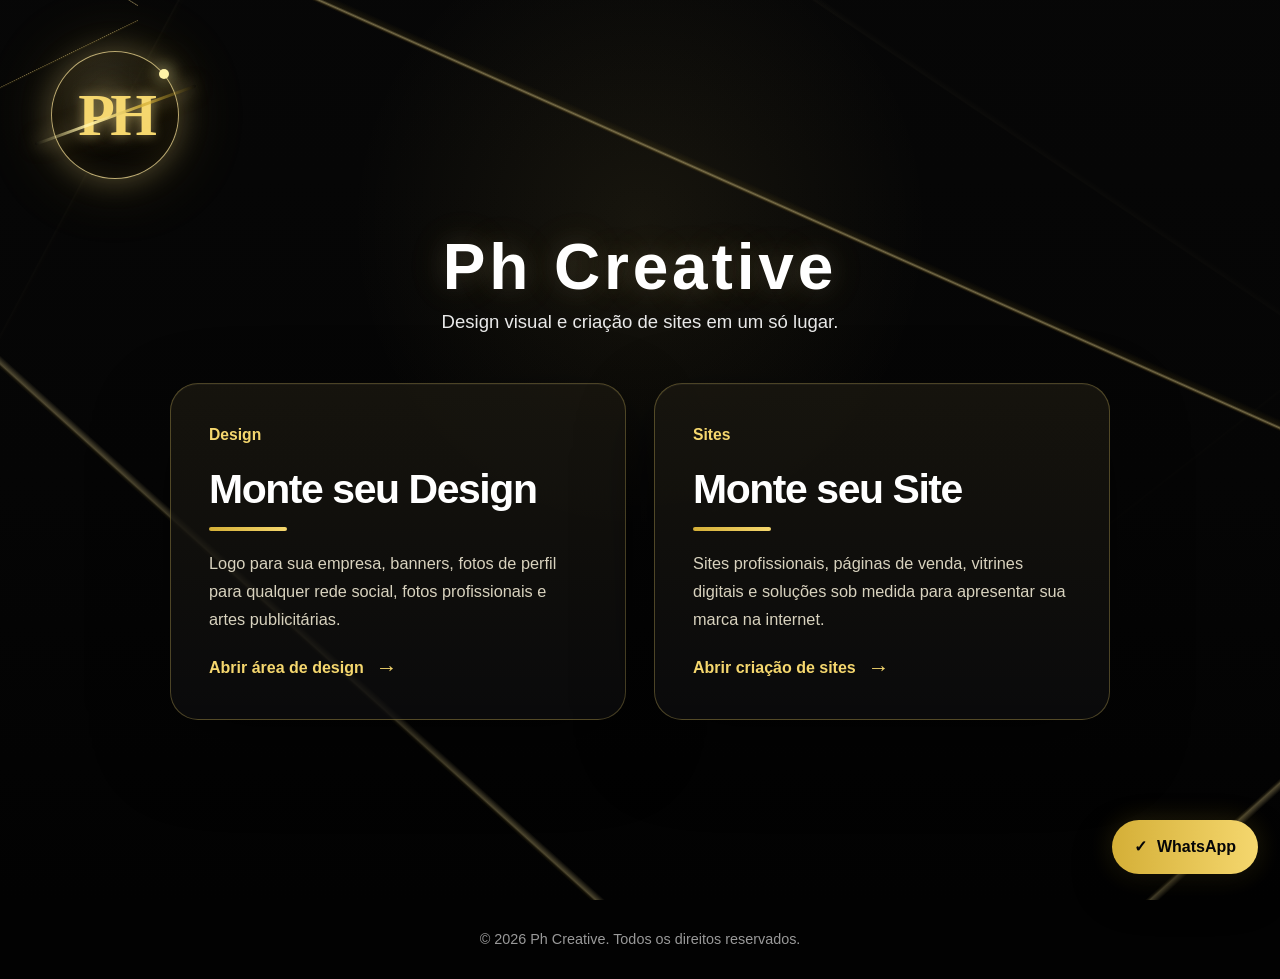
<file: index.html>
<!DOCTYPE html>
<html lang="pt-BR">
<head>
  <meta charset="UTF-8" />
  <meta name="viewport" content="width=device-width, initial-scale=1.0" />
  <title>Ph Creative | Design e Criação de Sites</title>
  <meta name="description" content="Ph Creative - loja de design visual e criação de sites profissionais." />
  <meta name="theme-color" content="#050507" />
  <link rel="stylesheet" href="./style.css" />
  <link rel="stylesheet" href="./capa-ph.css" />
</head>
<body>
  <section class="entrada-site" aria-labelledby="tituloEntrada">
    <div class="animacao-fundo" aria-hidden="true"></div>

    <div class="conteudo-entrada">
      <div class="logo-central">
        <div class="logo-ph" aria-hidden="true">PH</div>
        <h1 id="tituloEntrada">Ph Creative</h1>
        <p class="subtitulo">Design visual e criação de sites em um só lugar.</p>
      </div>

      <div class="opcoes-site" aria-label="Áreas principais da Ph Creative">
        <a class="opcao-card" href="./loja.html">
          <span>Design</span>
          <div>
            <h2>Monte seu Design</h2>
            <p>Logo para sua empresa, banners, fotos de perfil para qualquer rede social, fotos profissionais e artes publicitárias.</p>
          </div>
          <strong>Abrir área de design</strong>
        </a>

        <a class="opcao-card" href="./orcamento.html#servicosSites">
          <span>Sites</span>
          <div>
            <h2>Monte seu Site</h2>
            <p>Sites profissionais, páginas de venda, vitrines digitais e soluções sob medida para apresentar sua marca na internet.</p>
          </div>
          <strong>Abrir criação de sites</strong>
        </a>
      </div>
    </div>
  </section>

  <footer>
    <p>&copy; 2026 Ph Creative. Todos os direitos reservados.</p>
  </footer>

  <script src="./script.js"></script>
</body>
</html>
</file>
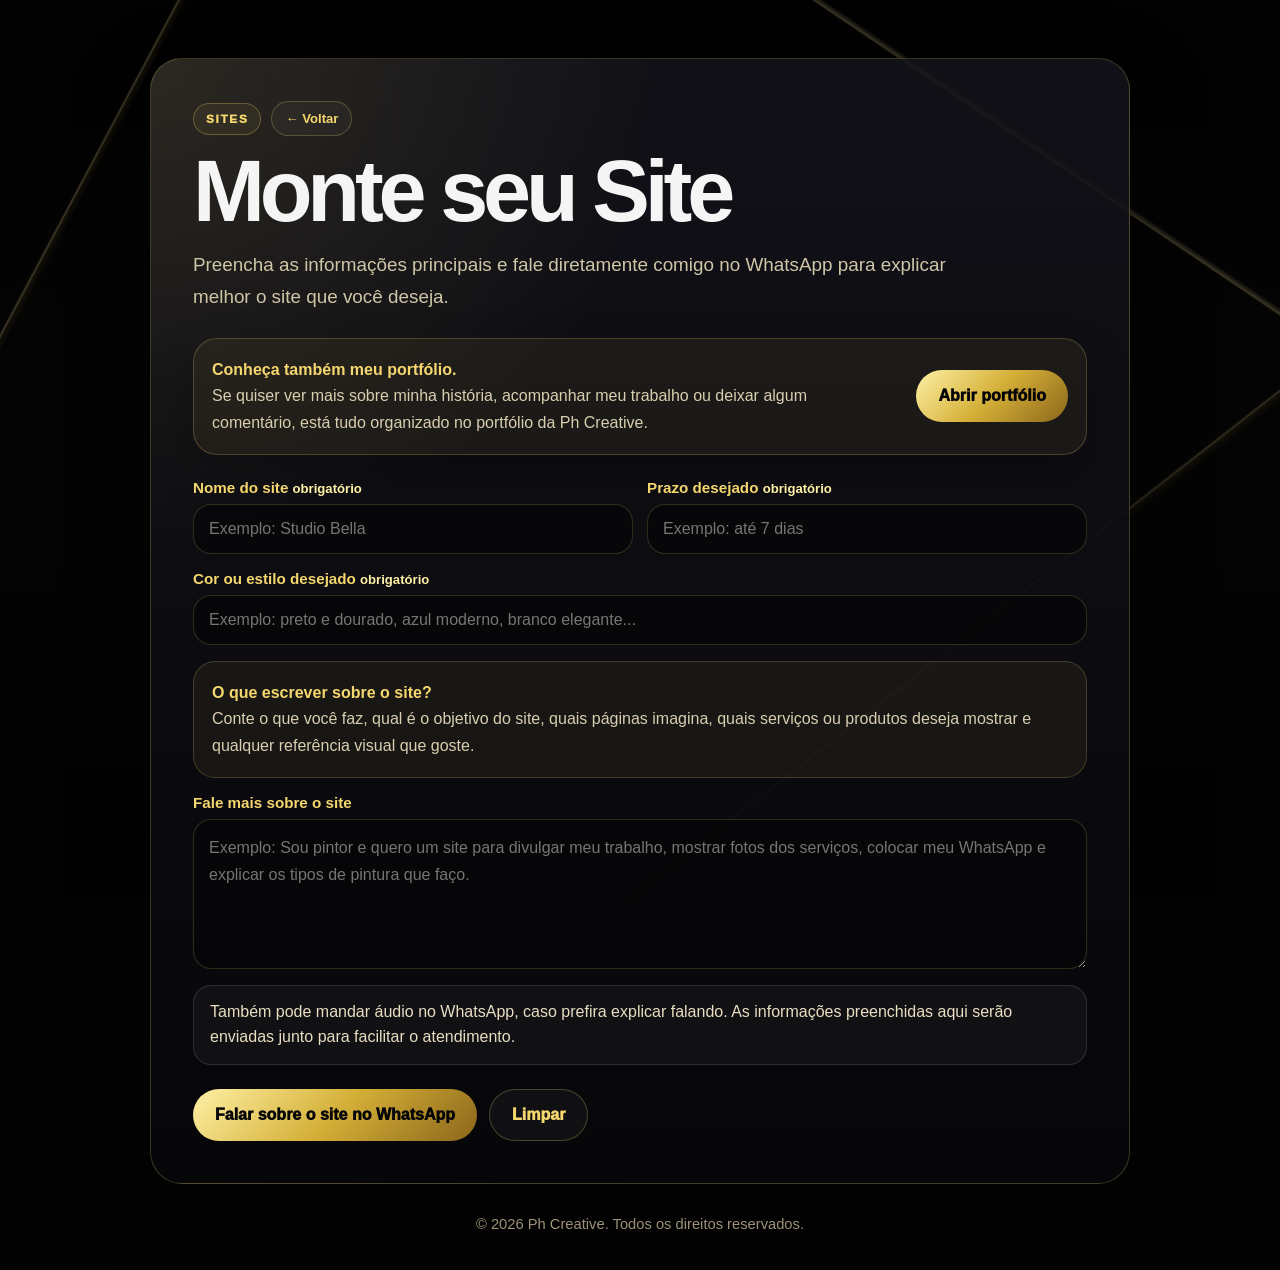
<file: orcamento.html>
<!DOCTYPE html>
<html lang="pt-BR">
<head>
  <meta charset="UTF-8" />
  <meta name="viewport" content="width=device-width, initial-scale=1.0" />
  <title>Monte seu Site | Ph Creative</title>
  <meta name="description" content="Fale diretamente com a Ph Creative para montar seu site." />
  <meta name="theme-color" content="#050507" />
  <link rel="stylesheet" href="./capa-ph.css" />
  <style>
    *{box-sizing:border-box;margin:0;padding:0}
    body{min-height:100vh;color:#f7f7f7;font-family:Arial,Helvetica,sans-serif;background:radial-gradient(circle at 10% 0%,rgba(245,215,110,.16),transparent 34%),radial-gradient(circle at 90% 8%,rgba(212,175,55,.10),transparent 32%),linear-gradient(180deg,#050507 0%,#0b0b0f 48%,#050507 100%)}
    body:before{content:"";position:fixed;inset:0;pointer-events:none;background:linear-gradient(rgba(255,255,255,.025) 1px,transparent 1px),linear-gradient(90deg,rgba(255,255,255,.02) 1px,transparent 1px);background-size:72px 72px;opacity:.55}
    .page{position:relative;z-index:1;width:min(980px,calc(100% - 32px));margin:0 auto;padding:clamp(28px,5vw,58px) 0 38px}
    .painel{border:1px solid rgba(245,215,110,.22);border-radius:32px;padding:clamp(24px,4vw,42px);background:radial-gradient(circle at top left,rgba(245,215,110,.12),transparent 34%),linear-gradient(180deg,rgba(20,20,28,.84),rgba(7,7,10,.94));box-shadow:0 28px 80px rgba(0,0,0,.46);margin-bottom:24px}
    .topo-site{display:flex;align-items:center;gap:10px;flex-wrap:wrap;margin-bottom:14px}
    .tag{display:inline-flex;width:max-content;padding:8px 12px;border-radius:999px;border:1px solid rgba(245,215,110,.28);color:#f5d76e;font-size:.74rem;font-weight:950;letter-spacing:.14em;text-transform:uppercase;background:rgba(245,215,110,.06)}
    .botao-voltar-simples{display:inline-flex;align-items:center;justify-content:center;min-height:35px;padding:8px 13px;border-radius:999px;border:1px solid rgba(245,215,110,.24);background:rgba(255,255,255,.035);color:#f5d76e;font-size:.82rem;font-weight:900;text-decoration:none;transition:.22s ease}
    .botao-voltar-simples:hover{background:rgba(245,215,110,.12);border-color:rgba(245,215,110,.46);transform:translateY(-1px)}
    h1{max-width:820px;font-size:clamp(2.5rem,7vw,5.4rem);line-height:.96;letter-spacing:-.06em;margin-bottom:16px}
    .intro{max-width:760px;color:#cfc6a8;font-size:clamp(1rem,2vw,1.18rem);line-height:1.72;margin-bottom:24px}
    .portfolio-chamada{display:flex;align-items:center;justify-content:space-between;gap:18px;flex-wrap:wrap;margin:0 0 24px;padding:18px;border:1px solid rgba(245,215,110,.22);border-radius:24px;background:rgba(245,215,110,.06);box-shadow:0 18px 45px rgba(0,0,0,.25)}
    .portfolio-chamada p{max-width:660px;color:#d8ceb0;line-height:1.65}
    .portfolio-chamada strong{color:#f5d76e}
    .formulario-site{display:grid;gap:16px;margin-top:20px}
    .linha-campos{display:grid;grid-template-columns:1fr 1fr;gap:14px}
    .campo{display:grid;gap:8px}
    label{color:#f5d76e;font-weight:900;font-size:.95rem}
    .obrigatorio{color:#fff1a6;font-size:.82rem;font-weight:900}
    input,textarea{width:100%;border:1px solid rgba(245,215,110,.18);border-radius:18px;padding:15px;background:rgba(5,5,7,.66);color:#fff;outline:none;font-family:inherit;font-size:1rem}
    textarea{min-height:150px;resize:vertical;line-height:1.65}
    input:focus,textarea:focus{border-color:rgba(245,215,110,.55);box-shadow:0 0 0 3px rgba(245,215,110,.08)}
    .caixa-ajuda{border:1px solid rgba(245,215,110,.2);border-radius:22px;padding:18px;background:rgba(245,215,110,.06);color:#d8ceb0;line-height:1.65}
    .caixa-ajuda strong{color:#f5d76e}
    .audio-aviso{border:1px solid rgba(255,255,255,.12);border-radius:18px;padding:14px 16px;background:rgba(255,255,255,.04);color:#e9dec2;line-height:1.55}
    .erro{display:none;color:#ffcf70;font-weight:800;font-size:.92rem;line-height:1.5}
    .erro.mostrar{display:block}
    .acoes{display:flex;flex-wrap:wrap;gap:12px;margin-top:8px}
    .btn{display:inline-flex;align-items:center;justify-content:center;min-height:52px;padding:14px 22px;border:0;border-radius:999px;background:linear-gradient(135deg,#fff1a6,#d4af37,#8c661b);color:#050507;font-weight:950;text-decoration:none;cursor:pointer;font-size:1rem}
    .btn-secundario{border:1px solid rgba(245,215,110,.25);background:rgba(255,255,255,.04);color:#f5d76e}
    footer{text-align:center;color:#9c9278;padding:8px 0 0;font-size:.92rem}
    @media(max-width:760px){.linha-campos{grid-template-columns:1fr}.portfolio-chamada .btn,.acoes .btn{width:100%}}
  </style>
</head>
<body>
  <main class="page">
    <section class="painel">
      <div class="topo-site"><span class="tag">Sites</span><a href="./index.html" class="botao-voltar-simples">← Voltar</a></div>
      <h1>Monte seu Site</h1>
      <p class="intro">Preencha as informações principais e fale diretamente comigo no WhatsApp para explicar melhor o site que você deseja.</p>

      <div class="portfolio-chamada">
        <p><strong>Conheça também meu portfólio.</strong><br>Se quiser ver mais sobre minha história, acompanhar meu trabalho ou deixar algum comentário, está tudo organizado no portfólio da Ph Creative.</p>
        <a class="btn" href="https://phcreative-net.github.io/portfolio-ph/" target="_blank" rel="noopener noreferrer">Abrir portfólio</a>
      </div>

      <form class="formulario-site" id="formSite">
        <div class="linha-campos">
          <div class="campo">
            <label for="nomeSite">Nome do site <span class="obrigatorio">obrigatório</span></label>
            <input id="nomeSite" type="text" placeholder="Exemplo: Studio Bella" required>
          </div>
          <div class="campo">
            <label for="prazoSite">Prazo desejado <span class="obrigatorio">obrigatório</span></label>
            <input id="prazoSite" type="text" placeholder="Exemplo: até 7 dias" required>
          </div>
        </div>

        <div class="campo">
          <label for="corSite">Cor ou estilo desejado <span class="obrigatorio">obrigatório</span></label>
          <input id="corSite" type="text" placeholder="Exemplo: preto e dourado, azul moderno, branco elegante..." required>
        </div>

        <div class="caixa-ajuda">
          <strong>O que escrever sobre o site?</strong><br>
          Conte o que você faz, qual é o objetivo do site, quais páginas imagina, quais serviços ou produtos deseja mostrar e qualquer referência visual que goste.
        </div>

        <div class="campo">
          <label for="detalhesSite">Fale mais sobre o site</label>
          <textarea id="detalhesSite" placeholder="Exemplo: Sou pintor e quero um site para divulgar meu trabalho, mostrar fotos dos serviços, colocar meu WhatsApp e explicar os tipos de pintura que faço."></textarea>
        </div>

        <div class="audio-aviso">
          Também pode mandar áudio no WhatsApp, caso prefira explicar falando. As informações preenchidas aqui serão enviadas junto para facilitar o atendimento.
        </div>

        <p class="erro" id="mensagemErro">Preencha nome do site, prazo desejado e cor/estilo antes de falar no WhatsApp.</p>

        <div class="acoes">
          <button class="btn" type="submit">Falar sobre o site no WhatsApp</button>
          <button class="btn btn-secundario" type="button" id="btnLimpar">Limpar</button>
        </div>
      </form>
    </section>
    <footer><p>&copy; 2026 Ph Creative. Todos os direitos reservados.</p></footer>
  </main>

  <script>
    const numeroWhatsApp="5521984150295";
    const form=document.getElementById("formSite");
    const nomeSite=document.getElementById("nomeSite");
    const prazoSite=document.getElementById("prazoSite");
    const corSite=document.getElementById("corSite");
    const detalhesSite=document.getElementById("detalhesSite");
    const mensagemErro=document.getElementById("mensagemErro");

    form.addEventListener("submit",(evento)=>{
      evento.preventDefault();
      const nome=nomeSite.value.trim();
      const prazo=prazoSite.value.trim();
      const cor=corSite.value.trim();
      const detalhes=detalhesSite.value.trim()||"Vou explicar melhor pelo WhatsApp ou por áudio.";

      if(!nome||!prazo||!cor){
        mensagemErro.classList.add("mostrar");
        if(!nome) nomeSite.focus(); else if(!prazo) prazoSite.focus(); else corSite.focus();
        return;
      }

      mensagemErro.classList.remove("mostrar");
      const mensagem=encodeURIComponent(`Olá, quero falar sobre um site com a Ph Creative.\n\nNome do site: ${nome}\nPrazo desejado: ${prazo}\nCor/estilo desejado: ${cor}\n\nSobre o site:\n${detalhes}\n\nObs: se precisar, posso explicar melhor por áudio.`);
      window.open(`https://wa.me/${numeroWhatsApp}?text=${mensagem}`,"_blank","noopener,noreferrer");
    });

    document.getElementById("btnLimpar").addEventListener("click",()=>{
      nomeSite.value="";
      prazoSite.value="";
      corSite.value="";
      detalhesSite.value="";
      mensagemErro.classList.remove("mostrar");
      nomeSite.focus();
    });
  </script>
</body>
</html>
</file>
<file: style.css>
/* =========================
   PH CREATIVE — STYLE GLOBAL
   ========================= */
* { margin: 0; padding: 0; box-sizing: border-box; }

:root {
  --gold: #d4af37;
  --gold-light: #f5d76e;
  --gold-bright: #ffe89a;
  --gold-dark: #9f7c18;
  --black: #050507;
  --dark: #0b0b0f;
  --card: #15151c;
  --card-dark: #101016;
  --text: #f5f5f5;
  --muted: #d0d0d0;
  --muted-2: #9c9ca6;
  --line: rgba(212, 175, 55, 0.18);
  --line-strong: rgba(245, 215, 110, 0.42);
  --radius: 22px;
  --shadow: 0 20px 45px rgba(0, 0, 0, 0.38);
}

html { scroll-behavior: smooth; }

body {
  font-family: Arial, Helvetica, sans-serif;
  color: var(--text);
  line-height: 1.6;
  position: relative;
  overflow-x: hidden;
  background:
    radial-gradient(circle at 20% 20%, rgba(212, 175, 55, 0.10), transparent 30%),
    radial-gradient(circle at 80% 50%, rgba(245, 215, 110, 0.08), transparent 35%),
    radial-gradient(circle at 50% 90%, rgba(212, 175, 55, 0.08), transparent 35%),
    linear-gradient(180deg, #050507 0%, #0b0b0f 45%, #050507 100%);
}

body::before {
  content: "";
  position: fixed;
  inset: 0;
  z-index: -2;
  pointer-events: none;
  background:
    radial-gradient(circle at 15% 25%, rgba(212, 175, 55, 0.18), transparent 28%),
    radial-gradient(circle at 85% 35%, rgba(245, 215, 110, 0.12), transparent 30%),
    radial-gradient(circle at 50% 80%, rgba(212, 175, 55, 0.10), transparent 35%);
  animation: fundoGold 12s ease-in-out infinite alternate;
}

body::after {
  content: "";
  position: fixed;
  inset: 0;
  z-index: -1;
  pointer-events: none;
  background:
    linear-gradient(rgba(255, 255, 255, 0.025) 1px, transparent 1px),
    linear-gradient(90deg, rgba(255, 255, 255, 0.025) 1px, transparent 1px);
  background-size: 70px 70px;
  mask-image: linear-gradient(to bottom, black, transparent 95%);
  -webkit-mask-image: linear-gradient(to bottom, black, transparent 95%);
  opacity: 0.7;
}

::selection { background: var(--gold-light); color: var(--black); }

a { color: inherit; }
button, input, textarea, select { font: inherit; }
button { border: 0; }

header, main, footer { position: relative; z-index: 1; }

/* =========================
   NAVEGAÇÃO
   ========================= */
.nav-principal {
  z-index: 20;
  position: absolute;
  top: 22px;
  left: 50%;
  transform: translateX(-50%);
  z-index: 10;
  width: min(1120px, calc(100% - 32px));
  display: flex;
  align-items: center;
  justify-content: space-between;
  gap: 20px;
  padding: 12px 14px;
  border: 1px solid rgba(212, 175, 55, 0.16);
  border-radius: 999px;
  background: rgba(5, 5, 7, 0.56);
  backdrop-filter: blur(16px);
  box-shadow: 0 14px 40px rgba(0,0,0,0.25);
}

.nav-interna { position: relative; top: auto; left: auto; transform: none; margin: 0 auto 28px; }

.marca-nav {
  display: inline-flex;
  align-items: center;
  gap: 10px;
  text-decoration: none;
  font-weight: 900;
  letter-spacing: 0.08em;
  text-transform: uppercase;
}

.marca-nav span {
  display: inline-grid;
  place-items: center;
  width: 36px;
  height: 36px;
  border-radius: 50%;
  color: var(--gold-light);
  font-family: Georgia, "Times New Roman", serif;
  letter-spacing: -2px;
  border: 1px solid var(--line-strong);
  background: rgba(0,0,0,0.34);
  box-shadow: 0 0 18px rgba(212, 175, 55, 0.22);
}

.links-nav {
  display: flex;
  align-items: center;
  gap: 8px;
  flex-wrap: wrap;
  justify-content: flex-end;
}

.links-nav a {
  text-decoration: none;
  color: var(--muted);
  font-size: 0.92rem;
  padding: 9px 12px;
  border-radius: 999px;
  transition: 0.25s ease;
}

.links-nav a:hover {
  color: var(--gold-light);
  background: rgba(212, 175, 55, 0.08);
}

/* =========================
   HERO PRINCIPAL
   ========================= */
.hero {
  min-height: 100vh;
  padding: 120px 20px 80px;
  display: flex;
  flex-direction: column;
  justify-content: center;
  align-items: center;
  gap: 28px;
  text-align: center;
  overflow: hidden;
  position: relative;
  isolation: isolate;
  background:
    radial-gradient(circle at center, rgba(212, 175, 55, 0.24), transparent 31%),
    radial-gradient(circle at 72% 48%, rgba(245, 215, 110, 0.13), transparent 32%),
    radial-gradient(circle at 14% 52%, rgba(212, 175, 55, 0.12), transparent 28%),
    linear-gradient(180deg, #050507 0%, #0b0b0f 55%, #050507 100%);
}

.hero::before {
  content: "";
  position: absolute;
  z-index: 0;
  width: 900px;
  height: 900px;
  background: conic-gradient(from 180deg, transparent, rgba(212, 175, 55, 0.24), rgba(245, 215, 110, 0.18), transparent);
  filter: blur(80px);
  animation: girarLuz 14s linear infinite;
}

.hero::after {
  content: "";
  position: absolute;
  z-index: 2;
  inset: 0;
  background:
    linear-gradient(rgba(255, 255, 255, 0.025) 1px, transparent 1px),
    linear-gradient(90deg, rgba(255, 255, 255, 0.025) 1px, transparent 1px);
  background-size: 60px 60px;
  mask-image: linear-gradient(to bottom, black, transparent 85%);
  -webkit-mask-image: linear-gradient(to bottom, black, transparent 85%);
  pointer-events: none;
}

.hero-conteudo {
  position: relative;
  z-index: 4;
  max-width: 900px;
  display: flex;
  flex-direction: column;
  align-items: center;
  gap: 26px;
}

.hero-media {
  position: absolute;
  top: 0;
  bottom: 0;
  width: min(34vw, 520px);
  z-index: 1;
  pointer-events: none;
  overflow: hidden;
  opacity: 0.95;
  background-image: var(--hero-img);
  background-size: cover;
  background-repeat: no-repeat;
  filter: brightness(0.50) contrast(1.15) saturate(0.95);
  transform: scale(1.02);
}

.hero-media-left {
  left: 0;
  background-position: 26% center;
  mask-image: linear-gradient(to right, black 0%, black 48%, rgba(0,0,0,0.72) 68%, transparent 100%);
  -webkit-mask-image: linear-gradient(to right, black 0%, black 48%, rgba(0,0,0,0.72) 68%, transparent 100%);
}

.hero-media-right {
  right: 0;
  background-position: 52% center;
  mask-image: linear-gradient(to left, black 0%, black 50%, rgba(0,0,0,0.72) 70%, transparent 100%);
  -webkit-mask-image: linear-gradient(to left, black 0%, black 50%, rgba(0,0,0,0.72) 70%, transparent 100%);
}

.hero-media::after {
  content: "";
  position: absolute;
  inset: 0;
  background:
    linear-gradient(to bottom, rgba(5, 5, 7, 0.08), rgba(5, 5, 7, 0.54)),
    radial-gradient(circle at center, rgba(212, 175, 55, 0.15), transparent 62%);
}

.hero-vinheta {
  position: absolute;
  z-index: 3;
  inset: 0;
  pointer-events: none;
  background:
    linear-gradient(to right, rgba(5,5,7,0.68) 0%, rgba(5,5,7,0.10) 24%, rgba(5,5,7,0.08) 50%, rgba(5,5,7,0.18) 76%, rgba(5,5,7,0.76) 100%),
    radial-gradient(circle at center, rgba(5,5,7,0.04) 0%, rgba(5,5,7,0.22) 58%, rgba(5,5,7,0.72) 100%);
}

.logo-cinematica { position: relative; z-index: 2; display: flex; flex-direction: column; align-items: center; }

.efeito-luz {
  position: absolute;
  top: 115px;
  width: 620px;
  height: 2px;
  background: linear-gradient(90deg, transparent, var(--gold-dark), #ffffff, var(--gold-light), transparent);
  box-shadow: 0 0 25px rgba(212, 175, 55, 0.8), 0 0 45px rgba(245, 215, 110, 0.5);
  opacity: 0.75;
  animation: pulsarLuz 3s ease-in-out infinite;
}

.simbolo-logo { width: 260px; height: 260px; position: relative; display: flex; justify-content: center; align-items: center; }

.simbolo-logo h1 {
  font-size: 8rem;
  font-family: Georgia, "Times New Roman", serif;
  font-weight: 700;
  letter-spacing: -12px;
  position: relative;
  z-index: 3;
  background: linear-gradient(135deg, #ffffff 10%, var(--gold) 45%, var(--gold-light) 85%);
  -webkit-background-clip: text;
  -webkit-text-fill-color: transparent;
  text-shadow: 0 0 18px rgba(255,255,255,0.32), 0 0 35px rgba(212,175,55,0.55), 0 0 55px rgba(245,215,110,0.35);
}

.anel {
  position: absolute;
  width: 230px;
  height: 230px;
  border-radius: 50%;
  border: 2px solid transparent;
  background: linear-gradient(#0b0b0f, #0b0b0f) padding-box, linear-gradient(135deg, var(--gold-dark), #ffffff, var(--gold-light)) border-box;
  box-shadow: 0 0 30px rgba(212, 175, 55, 0.45), 0 0 50px rgba(245, 215, 110, 0.28);
  animation: girarAnel 8s linear infinite;
}

.corte {
  position: absolute;
  width: 330px;
  height: 5px;
  background: linear-gradient(90deg, var(--gold-dark), #ffffff, var(--gold-light));
  transform: rotate(-35deg);
  border-radius: 20px;
  z-index: 4;
  box-shadow: 0 0 18px rgba(212,175,55,0.9), 0 0 28px rgba(245,215,110,0.55);
}

.texto-logo h2 {
  margin-top: 10px;
  font-size: 3.2rem;
  text-transform: uppercase;
  letter-spacing: 10px;
  color: #ffffff;
  font-weight: 500;
  text-shadow: 0 0 15px rgba(255,255,255,0.25), 0 0 30px rgba(212,175,55,0.35);
  transition: letter-spacing 0.3s ease;
}

.texto-logo p {
  margin-top: 10px;
  font-size: 0.95rem;
  text-transform: uppercase;
  letter-spacing: 8px;
  background: linear-gradient(90deg, var(--gold), var(--gold-light));
  -webkit-background-clip: text;
  -webkit-text-fill-color: transparent;
}

.descricao-hero { max-width: 820px; font-size: 1.25rem; color: #d6d6d6; position: relative; z-index: 2; }
.hero-actions { position: relative; z-index: 2; display: flex; flex-wrap: wrap; justify-content: center; gap: 12px; }
.hero-actions-left { justify-content: flex-start; }

.botao-hero, .botao-orcamento, #contato a[href*="wa.me"] {
  position: relative;
  z-index: 2;
  display: inline-flex;
  align-items: center;
  justify-content: center;
  gap: 8px;
  padding: 15px 34px;
  border-radius: 50px;
  text-decoration: none;
  color: #050507;
  font-weight: 900;
  letter-spacing: 0.5px;
  cursor: pointer;
  background: linear-gradient(90deg, var(--gold-dark), var(--gold), var(--gold-light));
  box-shadow: 0 0 25px rgba(212, 175, 55, 0.45), 0 0 35px rgba(245, 215, 110, 0.28);
  transition: 0.3s ease;
}

.botao-hero:hover, .botao-orcamento:hover, #contato a[href*="wa.me"]:hover {
  transform: translateY(-4px) scale(1.03);
  box-shadow: 0 0 35px rgba(212, 175, 55, 0.65), 0 0 55px rgba(245, 215, 110, 0.45);
}

.botao-secundario {
  color: var(--gold-light);
  background: rgba(255,255,255,0.04);
  border: 1px solid rgba(212, 175, 55, 0.24);
  box-shadow: none;
}

.botao-cheio { width: 100%; border: 0; min-height: 52px; }

.tag-mini, .produto-tag {
  display: inline-flex;
  width: fit-content;
  align-items: center;
  gap: 8px;
  padding: 8px 12px;
  border-radius: 999px;
  color: var(--gold-light);
  font-size: 0.78rem;
  font-weight: 900;
  letter-spacing: 0.08em;
  text-transform: uppercase;
  background: rgba(212, 175, 55, 0.08);
  border: 1px solid rgba(212, 175, 55, 0.20);
}

/* =========================
   CONTEÚDO GLOBAL
   ========================= */
main { width: 100%; max-width: 1120px; margin: 0 auto; padding: 70px 20px; }

section {
  position: relative;
  overflow: hidden;
  background: linear-gradient(180deg, var(--card), var(--card-dark));
  margin-bottom: 35px;
  padding: 42px;
  border-radius: var(--radius);
  border: 1px solid rgba(212, 175, 55, 0.14);
  box-shadow: var(--shadow);
}

section::before {
  content: "";
  position: absolute;
  top: -90px;
  right: -90px;
  width: 240px;
  height: 240px;
  background: radial-gradient(circle, rgba(245, 215, 110, 0.16), transparent 65%);
  filter: blur(8px);
  opacity: 0.8;
  pointer-events: none;
}

section::after {
  content: "";
  position: absolute;
  inset: 0;
  background: linear-gradient(120deg, transparent, rgba(245, 215, 110, 0.04), transparent);
  opacity: 0;
  transition: 0.4s ease;
  pointer-events: none;
}

section:hover::after { opacity: 1; }
section > * { position: relative; z-index: 1; }

section h2, .cabecalho-secao h2 {
  font-size: clamp(1.7rem, 4vw, 2.3rem);
  margin-bottom: 14px;
  color: #ffffff;
  line-height: 1.1;
  letter-spacing: -0.03em;
}

section h2::after, .categoria-card h3::after {
  content: "";
  display: block;
  width: 70px;
  height: 4px;
  background: linear-gradient(90deg, var(--gold), var(--gold-light));
  margin-top: 10px;
  border-radius: 10px;
}

section p, .cabecalho-secao p { color: var(--muted); font-size: 1.05rem; }
.cabecalho-secao { margin-bottom: 26px; max-width: 780px; }
.cabecalho-secao .tag-mini { margin-bottom: 14px; }
.secao-destaque { background: radial-gradient(circle at top left, rgba(212,175,55,0.18), transparent 35%), linear-gradient(180deg, #15151c, #101016); }

/* HOME PRODUTOS */
.grade-produtos-home, .cards-caminhos, .passos {
  display: grid;
  grid-template-columns: repeat(4, minmax(0, 1fr));
  gap: 18px;
  margin-bottom: 26px;
}

.cards-caminhos, .passos { grid-template-columns: repeat(3, minmax(0, 1fr)); margin-bottom: 0; }

.produto-home, .caminho-card, .passos > div {
  padding: 24px;
  border-radius: 20px;
  background: radial-gradient(circle at top left, rgba(245,215,110,0.12), transparent 40%), rgba(5, 5, 7, 0.44);
  border: 1px solid rgba(212, 175, 55, 0.16);
  box-shadow: 0 18px 38px rgba(0,0,0,0.28);
  transition: 0.28s ease;
}

.produto-home:hover, .caminho-card:hover, .passos > div:hover {
  transform: translateY(-6px);
  border-color: var(--line-strong);
  box-shadow: 0 24px 46px rgba(0,0,0,0.38), 0 0 28px rgba(212, 175, 55, 0.10);
}

.produto-home h3, .caminho-card h3, .passos h3 { color: #fff; font-size: 1.2rem; margin: 12px 0; line-height: 1.2; }
.produto-home strong { display: block; color: var(--gold-light); font-size: 1.25rem; margin-top: 16px; }
.destaque-produto { border-color: rgba(245, 215, 110, 0.34); background: radial-gradient(circle at top left, rgba(245,215,110,0.20), transparent 42%), rgba(31, 27, 18, 0.62); }
.numero-card, .passos span {
  display: inline-grid;
  place-items: center;
  width: 42px;
  height: 42px;
  border-radius: 14px;
  background: linear-gradient(90deg, var(--gold-dark), var(--gold-light));
  color: #050507;
  font-weight: 900;
}
.caminho-card a, .link-card {
  display: inline-flex;
  margin-top: 16px;
  color: var(--gold-light);
  text-decoration: none;
  font-weight: 900;
}
.caminho-card a:hover, .link-card:hover { color: #fff; }

/* CATEGORIAS DE SERVIÇOS */
.categorias-servicos { display: grid; grid-template-columns: repeat(2, 1fr); gap: 24px; }
.categoria-card {
  position: relative;
  overflow: hidden;
  background: radial-gradient(circle at top left, rgba(212, 175, 55, 0.14), transparent 35%), radial-gradient(circle at bottom right, rgba(245, 215, 110, 0.10), transparent 35%), #101016;
  padding: 30px;
  border-radius: 22px;
  border: 1px solid rgba(212, 175, 55, 0.16);
  box-shadow: 0 20px 45px rgba(0, 0, 0, 0.35), 0 0 28px rgba(212, 175, 55, 0.12);
  transition: 0.3s ease;
}
.categoria-card:hover { transform: translateY(-6px); border-color: rgba(245, 215, 110, 0.45); }
.categoria-card h3 { font-size: 1.6rem; margin-bottom: 22px; color: #ffffff; }
.categoria-card h3::after { width: 55px; border-radius: 20px; }
ul { list-style: none; display: grid; grid-template-columns: repeat(2, 1fr); gap: 17px; }
.categoria-card ul { grid-template-columns: 1fr; gap: 14px; }
li {
  background: #1f1f2a;
  padding: 16px;
  border-radius: 14px;
  color: #eeeeee;
  border-left: 4px solid var(--gold);
  transition: 0.3s ease;
}
li:hover { transform: translateY(-5px); background: #292938; border-left-color: var(--gold-light); }
.categoria-card li:hover { transform: translateX(4px); }

/* AVALIAÇÕES E CONTATO */
.resumo-avaliacoes-section {
  max-width: 430px;
  margin-bottom: 18px;
  padding: 18px;
  border-radius: 16px;
  background: rgba(5,5,7,0.45);
  border: 1px solid rgba(212, 175, 55, 0.20);
}
.numero-avaliacao-section { font-size: 1.3rem; font-weight: 900; margin-right: 8px; }
.estrelas-avaliacao-section { color: var(--gold-light); letter-spacing: 2px; }
#contato a { color: var(--gold-light); text-decoration: none; font-weight: bold; }
#contato p { margin-bottom: 12px; }
#contato a:hover { color: #ffffff; }
footer { text-align: center; padding: 28px 20px; background: #050507; color: #999999; font-size: 0.9rem; }

/* =========================
   LOJA
   ========================= */
.pagina-loja main { max-width: 1240px; }
.topo-loja { padding: 22px 20px 0; }
.hero-loja {
  width: min(1200px, 100%);
  margin: 0 auto 34px;
  display: grid;
  grid-template-columns: minmax(0, 1fr) 360px;
  gap: 28px;
  align-items: end;
  padding: clamp(28px, 5vw, 58px);
  border-radius: 34px;
  border: 1px solid rgba(212, 175, 55, 0.20);
  background: radial-gradient(circle at 16% 18%, rgba(245, 215, 110, 0.16), transparent 34%), linear-gradient(135deg, rgba(21, 21, 28, 0.90), rgba(7, 7, 10, 0.96));
  box-shadow: 0 24px 70px rgba(0,0,0,0.48), 0 0 34px rgba(212,175,55,0.14);
}
.hero-loja h1 { max-width: 760px; font-size: clamp(2.4rem, 7vw, 4.8rem); line-height: 0.95; letter-spacing: -0.055em; margin: 18px 0; }
.hero-loja p { color: var(--muted); font-size: 1.1rem; max-width: 720px; }
.resumo-loja-hero {
  padding: 24px;
  border-radius: 24px;
  border: 1px solid rgba(212, 175, 55, 0.20);
  background: rgba(5,5,7,0.45);
}
.resumo-loja-hero strong { display: block; font-size: 1.7rem; color: var(--gold-light); }
.resumo-loja-hero span { display: block; color: #fff; margin: 8px 0 14px; }
.layout-loja { display: grid; grid-template-columns: minmax(0, 1fr) 380px; gap: 28px; align-items: start; padding-top: 16px; }
.area-produtos, .carrinho-loja { min-width: 0; }
.cabecalho-loja { margin-bottom: 18px; }

.aviso-itens-compraveis {
  position: relative;
  overflow: hidden;
  margin: 0 0 22px;
  padding: 18px 20px;
  border-radius: 22px;
  border: 1px solid rgba(245, 215, 110, 0.28);
  background:
    radial-gradient(circle at top left, rgba(245, 215, 110, 0.14), transparent 42%),
    linear-gradient(135deg, rgba(212, 175, 55, 0.10), rgba(255, 255, 255, 0.035));
  box-shadow:
    0 18px 38px rgba(0, 0, 0, 0.26),
    inset 0 1px 0 rgba(255, 255, 255, 0.05);
}
.aviso-itens-compraveis::before {
  content: "";
  position: absolute;
  left: 0;
  top: 0;
  bottom: 0;
  width: 5px;
  background: linear-gradient(180deg, var(--gold-light), var(--gold), var(--gold-dark));
  box-shadow: 0 0 20px rgba(245, 215, 110, 0.34);
}
.aviso-itens-compraveis strong {
  display: block;
  color: var(--gold-light);
  font-size: 1.02rem;
  margin-bottom: 6px;
  letter-spacing: 0.02em;
}
.aviso-itens-compraveis span {
  display: block;
  color: #d8d8df;
  font-size: 0.96rem;
  line-height: 1.55;
}

.filtros-loja { display: flex; gap: 10px; flex-wrap: wrap; margin-bottom: 22px; }
.filtro {
  cursor: pointer;
  padding: 10px 14px;
  border-radius: 999px;
  color: var(--gold-light);
  background: rgba(255,255,255,0.04);
  border: 1px solid rgba(212,175,55,0.20);
  transition: 0.25s ease;
}
.filtro:hover, .filtro.ativo { color: #050507; background: linear-gradient(90deg, var(--gold), var(--gold-light)); }
.grade-loja { display: grid; grid-template-columns: repeat(2, minmax(0, 1fr)); gap: 16px; }
.produto-loja {
  min-height: 290px;
  display: flex;
  flex-direction: column;
  padding: 22px;
  border-radius: 22px;
  border: 1px solid rgba(212,175,55,0.15);
  background: radial-gradient(circle at top left, rgba(245,215,110,0.10), transparent 38%), linear-gradient(180deg, rgba(31,31,42,0.78), rgba(14,14,20,0.90));
  box-shadow: inset 0 1px 0 rgba(255,255,255,0.04), 0 16px 34px rgba(0,0,0,0.26);
  transition: 0.28s ease;
}
.produto-loja:hover { transform: translateY(-6px); border-color: rgba(245,215,110,0.36); box-shadow: 0 22px 45px rgba(0,0,0,0.36), 0 0 34px rgba(212,175,55,0.10); }
.produto-destaque { border-color: rgba(245,215,110,0.34); background: radial-gradient(circle at top left, rgba(255,232,154,0.18), transparent 44%), linear-gradient(180deg, rgba(37,34,27,0.76), rgba(12,12,17,0.94)); }
.produto-loja-topo { display: flex; justify-content: space-between; gap: 10px; align-items: center; margin-bottom: 16px; }
.produto-categoria { color: var(--muted-2); text-transform: uppercase; font-size: 0.72rem; letter-spacing: 0.08em; }
.produto-loja h3 { font-size: 1.28rem; color: #fff; line-height: 1.2; margin-bottom: 10px; }
.produto-loja p { color: #c7c7d0; font-size: 0.95rem; }
.produto-info { margin-top: auto; padding-top: 18px; display: grid; gap: 8px; }
.produto-info strong { color: var(--gold-light); font-size: 1.7rem; line-height: 1; }
.produto-info span { color: var(--gold-light); font-size: 0.88rem; font-weight: 800; }
.botao-produto {
  margin-top: 18px;
  width: fit-content;
  min-width: 120px;
  cursor: pointer;
  padding: 11px 16px;
  border-radius: 999px;
  color: #050507;
  font-weight: 900;
  background: linear-gradient(90deg, var(--gold-dark), var(--gold-light));
  transition: 0.25s ease;
}
.botao-produto:hover { transform: translateY(-2px); }
.botao-produto.adicionado { color: var(--gold-light); background: rgba(255,255,255,0.04); border: 1px solid rgba(212,175,55,0.24); }
.carrinho-loja { position: sticky; top: 18px; }
.carrinho-loja-card {
  padding: 24px;
  border-radius: 28px;
  border: 1px solid rgba(212,175,55,0.16);
  background: linear-gradient(180deg, rgba(20,20,28,0.92), rgba(8,8,12,0.96));
  box-shadow: 0 24px 70px rgba(0,0,0,0.48);
}
.carrinho-loja-topo { display: flex; justify-content: space-between; align-items: center; margin-bottom: 18px; }
.carrinho-loja-topo h2 { font-size: 1.55rem; }
.carrinho-loja-topo span { display: grid; place-items: center; min-width: 34px; height: 34px; border-radius: 999px; color: #050507; font-weight: 900; background: linear-gradient(90deg, var(--gold), var(--gold-light)); }
.lista-carrinho-loja { display: grid; gap: 10px; margin-bottom: 16px; }
.carrinho-vazio { color: var(--muted); padding: 16px; border-radius: 18px; background: rgba(255,255,255,0.04); border: 1px dashed rgba(212,175,55,0.18); text-align: center; }
.item-carrinho-loja { display: flex; justify-content: space-between; gap: 12px; padding: 14px; border-radius: 18px; border: 1px solid rgba(212,175,55,0.13); background: rgba(31,31,42,0.72); }
.item-carrinho-loja strong { display: block; color: #fff; font-size: 0.94rem; }
.item-carrinho-loja span { color: var(--gold-light); font-size: 0.86rem; font-weight: 800; }
.item-carrinho-loja button { width: 34px; height: 34px; border-radius: 50%; color: #fff; cursor: pointer; background: rgba(255,92,92,0.12); border: 1px solid rgba(255,92,92,0.22); }
.total-loja { margin: 18px 0; padding: 16px; border-radius: 20px; border: 1px solid rgba(212,175,55,0.16); background: rgba(255,255,255,0.045); }
.total-loja span { color: var(--muted); display: block; }
.total-loja strong { color: var(--gold-light); font-size: 1.9rem; }
.form-loja { display: grid; gap: 9px; margin-bottom: 16px; }
.form-loja label { color: #fff; font-weight: 900; margin-top: 8px; }
.form-loja input, .form-loja textarea {
  width: 100%;
  border: 1px solid rgba(212,175,55,0.18);
  outline: none;
  border-radius: 16px;
  padding: 13px 14px;
  color: #fff;
  background: rgba(5,5,7,0.58);
}
.form-loja textarea { min-height: 95px; resize: vertical; }
.form-loja input:focus, .form-loja textarea:focus { border-color: rgba(245,215,110,0.58); box-shadow: 0 0 0 4px rgba(212,175,55,0.08); }
.botao-limpar { width: 100%; margin-top: 10px; padding: 13px; border-radius: 999px; color: #fff; cursor: pointer; background: rgba(255,92,92,0.10); border: 1px solid rgba(255,92,92,0.22); font-weight: 900; }
.aviso-loja { margin-top: 14px; color: var(--muted-2); font-size: 0.88rem; }

/* =========================
   BOTÕES FLUTUANTES E ANIMAÇÃO
   ========================= */
.botao-topo, .whatsapp-flutuante {
  position: fixed;
  z-index: 60;
  border-radius: 999px;
  text-decoration: none;
  cursor: pointer;
  font-weight: 900;
  box-shadow: 0 15px 35px rgba(0,0,0,0.35);
}
.botao-topo {
  right: 18px;
  bottom: 86px;
  width: 46px;
  height: 46px;
  color: #050507;
  background: linear-gradient(90deg, var(--gold), var(--gold-light));
  opacity: 0;
  pointer-events: none;
  transform: translateY(10px);
  transition: 0.25s ease;
}
.botao-topo.mostrar { opacity: 1; pointer-events: auto; transform: translateY(0); }
.whatsapp-flutuante {
  right: 18px;
  bottom: 24px;
  padding: 13px 18px;
  color: #050507;
  background: linear-gradient(90deg, var(--gold-dark), var(--gold-light));
}
.esconder { opacity: 0; transform: translateY(22px); transition: 0.65s ease; }
.aparecer { opacity: 1; transform: translateY(0); }

/* =========================
   ANIMAÇÕES
   ========================= */
@keyframes girarAnel { from { transform: rotate(0deg); } to { transform: rotate(360deg); } }
@keyframes girarLuz { from { transform: rotate(0deg); } to { transform: rotate(360deg); } }
@keyframes pulsarLuz { 0%,100% { opacity: 0.45; transform: scaleX(0.85); } 50% { opacity: 1; transform: scaleX(1); } }
@keyframes fundoGold { from { opacity: 0.72; } to { opacity: 1; } }

/* =========================
   RESPONSIVO
   ========================= */
@media (max-width: 1060px) {
  .layout-loja, .hero-loja { grid-template-columns: 1fr; }
  .carrinho-loja { position: static; }
  .grade-produtos-home { grid-template-columns: repeat(2, minmax(0, 1fr)); }
}

@media (max-width: 860px) {
  .nav-principal { position: relative; top: auto; left: auto; transform: none; margin: 14px auto 0; border-radius: 24px; flex-direction: column; }
  .hero { padding-top: 60px; }
  .hero-media { width: 30vw; opacity: 0.55; }
  .hero-media-left { display: none; }
  .links-nav { justify-content: center; }
  .cards-caminhos, .passos, .categorias-servicos, .grade-loja { grid-template-columns: 1fr; }
}

@media (max-width: 768px) {
  .hero { padding: 60px 20px; }
  .hero-media, .hero-vinheta { display: none; }
  .simbolo-logo { width: 210px; height: 210px; }
  .simbolo-logo h1 { font-size: 6.2rem; }
  .anel { width: 190px; height: 190px; }
  .corte { width: 260px; }
  .texto-logo h2 { font-size: 2.1rem; letter-spacing: 6px; }
  .texto-logo p { font-size: 0.75rem; letter-spacing: 5px; }
  .descricao-hero { font-size: 1rem; }
  .efeito-luz { width: 360px; }
  section { padding: 30px 25px; }
  ul, .grade-produtos-home { grid-template-columns: 1fr; }
  .categoria-card { padding: 25px 20px; }
  .hero-actions .botao-hero { width: 100%; }
}

@media (max-width: 480px) {
  main { padding: 45px 15px; }
  .texto-logo h2 { font-size: 1.6rem; letter-spacing: 4px; }
  .texto-logo p { letter-spacing: 3px; }
  .simbolo-logo h1 { font-size: 5.2rem; }
  .botao-hero, .botao-orcamento { padding: 13px 24px; font-size: 0.9rem; }
  section h2 { font-size: 1.6rem; }
  .hero-loja { padding: 24px; border-radius: 24px; }
  .hero-loja h1 { font-size: 2.45rem; }
}

@media (prefers-reduced-motion: reduce) {
  *, *::before, *::after { animation: none !important; transition: none !important; scroll-behavior: auto !important; }
}

/* =========================
   LOJA — CATEGORIAS, EXEMPLOS E MODAL
   ========================= */
.produto-loja {
  min-height: 360px;
}

.nota-produto {
  margin-top: 10px;
  padding: 12px 13px;
  border-radius: 15px;
  color: #e8e0bd !important;
  font-size: 0.86rem !important;
  background: rgba(212, 175, 55, 0.07);
  border: 1px solid rgba(212, 175, 55, 0.14);
}

.acoes-produto {
  display: flex;
  flex-wrap: wrap;
  align-items: center;
  gap: 10px;
  margin-top: 18px;
}

.botao-produto,
.botao-exemplos {
  margin-top: 0;
}

.botao-exemplos {
  width: fit-content;
  min-width: 122px;
  cursor: pointer;
  padding: 11px 16px;
  border-radius: 999px;
  color: var(--gold-light);
  font-weight: 900;
  background: rgba(255, 255, 255, 0.04);
  border: 1px solid rgba(212, 175, 55, 0.26);
  transition: 0.25s ease;
}

.botao-exemplos:hover {
  transform: translateY(-2px);
  color: #050507;
  background: linear-gradient(90deg, var(--gold), var(--gold-light));
}

.form-loja select {
  width: 100%;
  border: 1px solid rgba(212,175,55,0.18);
  outline: none;
  border-radius: 16px;
  padding: 13px 14px;
  color: #fff;
  background: rgba(5,5,7,0.58);
}

.form-loja select:focus {
  border-color: rgba(245,215,110,0.58);
  box-shadow: 0 0 0 4px rgba(212,175,55,0.08);
}

.label-ajuda {
  color: var(--muted-2);
  font-size: 0.78rem;
  font-weight: 600;
}

.modal-aberto {
  overflow: hidden;
}

.modal-exemplos {
  position: fixed;
  inset: 0;
  z-index: 200;
  display: none;
  align-items: center;
  justify-content: center;
  padding: 24px;
}

.modal-exemplos.visivel {
  display: flex;
}

.modal-exemplos-fundo {
  position: absolute;
  inset: 0;
  background: rgba(0, 0, 0, 0.76);
  backdrop-filter: blur(12px);
}

.modal-exemplos-card {
  position: relative;
  z-index: 1;
  width: min(1180px, 100%);
  max-height: min(88vh, 860px);
  overflow: auto;
  padding: clamp(22px, 4vw, 34px);
  border-radius: 30px;
  border: 1px solid rgba(212,175,55,0.25);
  background:
    radial-gradient(circle at top left, rgba(245, 215, 110, 0.14), transparent 42%),
    linear-gradient(180deg, rgba(20,20,28,0.98), rgba(6,6,10,0.98));
  box-shadow: 0 34px 90px rgba(0,0,0,0.62), 0 0 44px rgba(212,175,55,0.12);
}

.modal-exemplos-card h2 {
  margin: 14px 46px 10px 0;
  font-size: clamp(1.65rem, 4vw, 2.55rem);
  line-height: 1.05;
  color: #fff;
}

.modal-exemplos-card p {
  color: var(--muted);
  max-width: 760px;
}

.fechar-modal {
  position: absolute;
  top: 20px;
  right: 20px;
  width: 42px;
  height: 42px;
  border-radius: 50%;
  cursor: pointer;
  color: #fff;
  font-size: 1.5rem;
  background: rgba(255, 92, 92, 0.12);
  border: 1px solid rgba(255, 92, 92, 0.25);
}

.grade-exemplos {
  display: grid;
  grid-template-columns: repeat(auto-fit, minmax(180px, 1fr));
  gap: 16px;
  margin-top: 24px;
}

.exemplo-card {
  position: relative;
  min-height: 210px;
  border-radius: 22px;
  overflow: hidden;
  border: 1px solid rgba(212,175,55,0.18);
  background: rgba(255,255,255,0.04);
}



.numero-exemplo {
  position: absolute;
  top: 12px;
  left: 12px;
  z-index: 2;
  padding: 6px 10px;
  border-radius: 999px;
  color: #050507;
  font-size: 0.72rem;
  font-weight: 900;
  letter-spacing: 0.04em;
  background: linear-gradient(90deg, var(--gold), var(--gold-light));
  box-shadow: 0 0 18px rgba(245, 215, 110, 0.22);
}

.exemplo-card img {
  width: 100%;
  height: 100%;
  min-height: 210px;
  object-fit: cover;
  display: block;
}

.placeholder-exemplo {
  min-height: 210px;
  display: grid;
  place-content: center;
  gap: 8px;
  padding: 18px;
  text-align: center;
  background:
    radial-gradient(circle at center, rgba(245,215,110,0.13), transparent 48%),
    linear-gradient(180deg, rgba(31,31,42,0.82), rgba(10,10,15,0.95));
}

.placeholder-exemplo strong {
  color: var(--gold-light);
  font-size: 1.05rem;
}

.placeholder-exemplo span {
  color: #fff;
  font-size: 0.78rem;
  word-break: break-word;
}

.placeholder-exemplo small {
  color: var(--muted-2);
}

.nota-modal {
  margin-top: 18px;
  padding: 15px;
  border-radius: 18px;
  color: #e8e0bd !important;
  background: rgba(212,175,55,0.07);
  border: 1px solid rgba(212,175,55,0.14);
}

@media (max-width: 900px) {
  .grade-exemplos {
    grid-template-columns: repeat(2, minmax(0, 1fr));
  }

  .produto-loja {
    min-height: auto;
  }
}



@media (max-width: 560px) {
  .grade-exemplos {
    grid-template-columns: 1fr;
  }
}

/* MARCADOR DA VERSÃO ATUALIZADA DA LOJA */
.tag-versao {
  background: linear-gradient(90deg, var(--gold), var(--gold-light)) !important;
  color: #050507 !important;
  border-color: rgba(255, 232, 154, 0.65) !important;
  box-shadow: 0 0 24px rgba(245, 215, 110, 0.25);
}

/* V8 - Galeria com tela cheia e pastas organizadas */
.exemplo-card {
  cursor: default;
}

.imagem-exemplo {
  cursor: zoom-in;
  transition: transform 0.25s ease, filter 0.25s ease;
}

.imagem-exemplo:hover {
  transform: scale(1.035);
  filter: brightness(1.08) contrast(1.05);
}

.placeholder-exemplo {
  display: none;
}

.exemplo-card.sem-imagem .placeholder-exemplo {
  display: grid;
}

.exemplo-card.sem-imagem {
  cursor: default;
}

.modal-imagem {
  position: fixed;
  inset: 0;
  z-index: 320;
  display: none;
  align-items: center;
  justify-content: center;
  padding: 24px;
}

.modal-imagem.visivel {
  display: flex;
}

.modal-imagem-fundo {
  position: absolute;
  inset: 0;
  background: rgba(0, 0, 0, 0.88);
  backdrop-filter: blur(14px);
}

.modal-imagem-card {
  position: relative;
  z-index: 1;
  width: min(94vw, 1180px);
  max-height: 92vh;
  display: grid;
  place-items: center;
  gap: 12px;
}

.modal-imagem-card img {
  max-width: 100%;
  max-height: 84vh;
  object-fit: contain;
  border-radius: 22px;
  border: 1px solid rgba(245, 215, 110, 0.26);
  box-shadow: 0 35px 90px rgba(0,0,0,0.65), 0 0 44px rgba(212,175,55,0.14);
  background: #050507;
}

.fechar-modal-imagem {
  top: -14px;
  right: -14px;
  z-index: 2;
}

.modal-imagem-legenda {
  max-width: min(92vw, 980px);
  padding: 9px 14px;
  border-radius: 999px;
  color: var(--gold-light);
  text-align: center;
  font-size: 0.9rem;
  background: rgba(5, 5, 7, 0.68);
  border: 1px solid rgba(212,175,55,0.22);
}

@media (max-width: 560px) {
  .modal-imagem {
    padding: 12px;
  }

  .modal-imagem-card img {
    max-height: 78vh;
    border-radius: 16px;
  }

  .fechar-modal-imagem {
    top: 4px;
    right: 4px;
  }
}


/* V10 — miniatura automática do primeiro exemplo no card do produto */
.produto-thumb {
    position: relative;
    width: 100%;
    aspect-ratio: 16 / 10;
    margin-bottom: 18px;
    border-radius: 20px;
    overflow: hidden;
    border: 1px solid rgba(212, 175, 55, 0.20);
    background:
        radial-gradient(circle at top left, rgba(245, 215, 110, 0.16), transparent 42%),
        linear-gradient(135deg, rgba(31, 31, 42, 0.90), rgba(8, 8, 12, 0.96));
    box-shadow:
        inset 0 1px 0 rgba(255, 255, 255, 0.05),
        0 16px 34px rgba(0, 0, 0, 0.28);
}

.produto-thumb::after {
    content: "";
    position: absolute;
    inset: 0;
    pointer-events: none;
    background:
        linear-gradient(to top, rgba(5, 5, 7, 0.52), transparent 58%),
        radial-gradient(circle at center, transparent 40%, rgba(5, 5, 7, 0.28) 100%);
}

.imagem-produto-card {
    width: 100%;
    height: 100%;
    display: block;
    object-fit: cover;
    cursor: zoom-in;
    transition: transform 0.35s ease, filter 0.35s ease;
}

.produto-loja:hover .imagem-produto-card {
    transform: scale(1.045);
    filter: brightness(1.06) contrast(1.04);
}

.produto-thumb-placeholder {
    position: absolute;
    inset: 0;
    z-index: 0;
    display: grid;
    place-content: center;
    gap: 5px;
    padding: 18px;
    text-align: center;
    color: var(--gold-light);
}

.produto-thumb-placeholder strong {
    font-size: 0.95rem;
    letter-spacing: 0.04em;
    text-transform: uppercase;
}

.produto-thumb-placeholder small {
    max-width: 260px;
    color: #c9c9d2;
    font-size: 0.76rem;
    line-height: 1.35;
}

.produto-thumb:not(.sem-imagem) .produto-thumb-placeholder {
    display: none;
}

.produto-thumb.sem-imagem .imagem-produto-card {
    display: none !important;
}


/* V11 - exemplos automáticos no GitHub */
.aviso-pastas-exemplos code {
    color: var(--gold-light);
    background: rgba(0, 0, 0, 0.35);
    padding: 2px 6px;
    border-radius: 8px;
    font-size: 0.92em;
}

.carregando-exemplos {
    grid-column: 1 / -1;
    padding: 26px;
    border-radius: 20px;
    border: 1px dashed rgba(212, 175, 55, 0.32);
    background: rgba(255, 255, 255, 0.04);
    color: #f5d76e;
    text-align: center;
}

.carregando-exemplos strong,
.carregando-exemplos span {
    display: block;
}

.carregando-exemplos span {
    margin-top: 6px;
    color: #d0d0d0;
    word-break: break-word;
}

.produto-thumb-placeholder small,
.placeholder-exemplo span {
    word-break: break-word;
}

/* =========================================================
   V21 — LOJA COM PREÇO ÚNICO R$ 30
   Todos os itens da vitrine: R$ 30
   ========================================================= */
.pagina-loja-simples .hero-loja-simples {
    grid-template-columns: minmax(0, 1fr) 340px;
    align-items: stretch;
}

.pagina-loja-simples .hero-loja-simples h1 {
    max-width: 820px;
}

.oferta-principal-loja {
    position: relative;
    overflow: hidden;
    display: flex;
    flex-direction: column;
    justify-content: center;
    gap: 12px;
    padding: 26px;
    border-radius: 28px;
    border: 1px solid rgba(245, 215, 110, 0.30);
    background:
        radial-gradient(circle at top right, rgba(245, 215, 110, 0.18), transparent 48%),
        rgba(5, 5, 7, 0.56);
    box-shadow:
        0 24px 55px rgba(0, 0, 0, 0.36),
        0 0 34px rgba(212, 175, 55, 0.13);
}

.oferta-principal-loja::before {
    content: "PH";
    position: absolute;
    right: -14px;
    bottom: -48px;
    font-family: Georgia, "Times New Roman", serif;
    font-size: 8rem;
    font-weight: 900;
    letter-spacing: -0.15em;
    color: rgba(245, 215, 110, 0.055);
    pointer-events: none;
}

.oferta-principal-loja > * {
    position: relative;
    z-index: 1;
}

.oferta-principal-loja span {
    color: var(--gold-light);
    font-size: 0.78rem;
    font-weight: 900;
    text-transform: uppercase;
    letter-spacing: 0.14em;
}

.oferta-principal-loja strong {
    color: #fff;
    font-size: 1.45rem;
    line-height: 1.05;
}

.oferta-principal-loja h2 {
    color: var(--gold-light);
    font-size: 3.8rem;
    line-height: 0.95;
    letter-spacing: -0.07em;
    text-shadow: 0 0 28px rgba(212, 175, 55, 0.25);
}

.oferta-principal-loja p {
    color: var(--muted);
    font-size: 0.95rem;
}

.aviso-preco-unico strong {
    font-size: 1.12rem;
}

.grade-galeria-loja {
    display: grid;
    grid-template-columns: repeat(3, minmax(0, 1fr));
    gap: 18px;
}

.modelo-card-loja {
    overflow: hidden;
    border-radius: 24px;
    border: 1px solid rgba(212, 175, 55, 0.16);
    background:
        radial-gradient(circle at top left, rgba(245, 215, 110, 0.10), transparent 42%),
        linear-gradient(180deg, rgba(24, 24, 33, 0.82), rgba(11, 11, 16, 0.92));
    box-shadow: 0 18px 42px rgba(0, 0, 0, 0.34);
    transition: transform 0.28s ease, border-color 0.28s ease, box-shadow 0.28s ease;
}

.modelo-card-loja:hover {
    transform: translateY(-6px);
    border-color: rgba(245, 215, 110, 0.38);
    box-shadow:
        0 26px 56px rgba(0, 0, 0, 0.42),
        0 0 34px rgba(212, 175, 55, 0.12);
}

.modelo-imagem-btn {
    position: relative;
    display: block;
    width: 100%;
    aspect-ratio: 1 / 1;
    border: 0;
    padding: 0;
    cursor: zoom-in;
    overflow: hidden;
    background: #050507;
}

.modelo-imagem-btn img {
    width: 100%;
    height: 100%;
    object-fit: cover;
    display: block;
    transition: transform 0.35s ease, filter 0.35s ease;
}

.modelo-card-loja:hover .modelo-imagem-btn img {
    transform: scale(1.04);
    filter: brightness(1.06) contrast(1.04);
}

.modelo-imagem-btn::after {
    content: "";
    position: absolute;
    inset: auto 0 0;
    height: 42%;
    background: linear-gradient(to top, rgba(5, 5, 7, 0.82), transparent);
    pointer-events: none;
}

.modelo-imagem-btn span {
    position: absolute;
    left: 12px;
    bottom: 12px;
    z-index: 2;
    padding: 7px 10px;
    border-radius: 999px;
    color: var(--gold-light);
    font-size: 0.72rem;
    font-weight: 900;
    text-transform: uppercase;
    letter-spacing: 0.08em;
    background: rgba(5, 5, 7, 0.68);
    border: 1px solid rgba(212, 175, 55, 0.22);
    backdrop-filter: blur(10px);
}

.modelo-card-corpo {
    padding: 18px;
}

.modelo-card-topo {
    display: flex;
    justify-content: space-between;
    gap: 12px;
    align-items: center;
    margin-bottom: 10px;
}

.modelo-card-topo span {
    color: var(--muted-2);
    font-size: 0.72rem;
    font-weight: 900;
    text-transform: uppercase;
    letter-spacing: 0.10em;
}

.modelo-card-topo strong {
    color: #050507;
    padding: 7px 10px;
    border-radius: 999px;
    font-size: 0.95rem;
    font-weight: 950;
    background: linear-gradient(90deg, var(--gold), var(--gold-light));
    box-shadow: 0 0 18px rgba(212, 175, 55, 0.18);
    white-space: nowrap;
}

.modelo-card-loja h3 {
    color: #ffffff;
    font-size: 1.12rem;
    line-height: 1.18;
    margin-bottom: 8px;
}

.modelo-card-loja p {
    color: #c8c8d0;
    font-size: 0.92rem;
    min-height: 66px;
}

.modelo-card-acoes {
    display: grid;
    grid-template-columns: 1fr;
    gap: 9px;
    margin-top: 16px;
}

.pagina-loja-simples .botao-produto {
    width: 100%;
    min-height: 42px;
}

.estado-galeria-loja {
    grid-column: 1 / -1;
    padding: 26px;
    border-radius: 24px;
    border: 1px dashed rgba(245, 215, 110, 0.28);
    background: rgba(255, 255, 255, 0.045);
    text-align: center;
}

.estado-galeria-loja strong {
    display: block;
    color: #ffffff;
    font-size: 1.18rem;
    margin-bottom: 6px;
}

.estado-galeria-loja span,
.estado-galeria-loja small {
    display: block;
    color: var(--muted);
    margin-top: 6px;
}

.estado-galeria-loja code,
.aviso-pastas-exemplos code {
    padding: 2px 6px;
    border-radius: 7px;
    color: var(--gold-light);
    background: rgba(5, 5, 7, 0.56);
    border: 1px solid rgba(212, 175, 55, 0.13);
}

.toast-loja {
    position: fixed;
    right: 18px;
    bottom: 18px;
    z-index: 100;
    width: min(360px, calc(100% - 36px));
    padding: 14px 16px;
    border-radius: 18px;
    color: #ffffff;
    border: 1px solid rgba(245, 215, 110, 0.26);
    background:
        radial-gradient(circle at top left, rgba(245, 215, 110, 0.14), transparent 48%),
        rgba(9, 9, 13, 0.96);
    box-shadow: 0 20px 45px rgba(0, 0, 0, 0.42), 0 0 28px rgba(212, 175, 55, 0.12);
    transform: translateY(24px);
    opacity: 0;
    pointer-events: none;
    transition: 0.28s ease;
}

.toast-loja.visivel {
    transform: translateY(0);
    opacity: 1;
}

@media (max-width: 1060px) {
    .pagina-loja-simples .hero-loja-simples {
        grid-template-columns: 1fr;
    }

    .oferta-principal-loja {
        max-width: 520px;
    }

    .grade-galeria-loja {
        grid-template-columns: repeat(2, minmax(0, 1fr));
    }
}

@media (max-width: 720px) {
    .grade-galeria-loja {
        grid-template-columns: 1fr;
    }

    .oferta-principal-loja h2 {
        font-size: 3.2rem;
    }

    .modelo-card-loja p {
        min-height: auto;
    }
}


/* =========================
   LOJA EM MANUTENÇÃO
   ========================= */
body.loja-manutencao-aberta {
    overflow: hidden;
}

.modal-loja-manutencao {
    position: fixed;
    inset: 0;
    z-index: 9999;
    display: grid;
    place-items: center;
    padding: 22px;
    opacity: 0;
    pointer-events: none;
    transition: opacity 0.25s ease;
}

.modal-loja-manutencao.visivel {
    opacity: 1;
    pointer-events: auto;
}

.modal-loja-manutencao-fundo {
    position: absolute;
    inset: 0;
    background:
        radial-gradient(circle at 50% 30%, rgba(212, 175, 55, 0.14), transparent 36%),
        rgba(5, 5, 7, 0.82);
    backdrop-filter: blur(12px);
}

.modal-loja-manutencao-card {
    position: relative;
    z-index: 1;
    width: min(560px, 100%);
    padding: clamp(26px, 5vw, 42px);
    border-radius: 28px;
    border: 1px solid rgba(245, 215, 110, 0.30);
    background:
        radial-gradient(circle at top left, rgba(245, 215, 110, 0.14), transparent 42%),
        linear-gradient(180deg, rgba(24, 24, 33, 0.96), rgba(8, 8, 12, 0.98));
    box-shadow:
        0 30px 80px rgba(0, 0, 0, 0.58),
        0 0 38px rgba(212, 175, 55, 0.12);
    text-align: center;
    transform: translateY(12px) scale(0.98);
    transition: transform 0.25s ease;
}

.modal-loja-manutencao.visivel .modal-loja-manutencao-card {
    transform: translateY(0) scale(1);
}

.modal-loja-manutencao-card > span,
.manutencao-loja-card > span {
    display: inline-flex;
    width: fit-content;
    align-items: center;
    justify-content: center;
    margin-bottom: 14px;
    padding: 8px 14px;
    border-radius: 999px;
    color: var(--gold-light);
    font-size: 0.78rem;
    font-weight: 900;
    letter-spacing: 0.12em;
    text-transform: uppercase;
    border: 1px solid rgba(212, 175, 55, 0.24);
    background: rgba(212, 175, 55, 0.08);
}

.modal-loja-manutencao-card h2,
.manutencao-loja-card h1 {
    color: #ffffff;
    font-size: clamp(1.9rem, 5vw, 3rem);
    line-height: 1.05;
    letter-spacing: -0.045em;
    margin-bottom: 14px;
}

.modal-loja-manutencao-card p,
.manutencao-loja-card p {
    color: #d7d7dd;
    font-size: 1.05rem;
    max-width: 720px;
    margin: 0 auto;
}

.modal-loja-manutencao-card strong,
.manutencao-loja-card strong {
    color: var(--gold-light);
}

.modal-loja-manutencao-acoes,
.manutencao-acoes {
    display: flex;
    flex-wrap: wrap;
    justify-content: center;
    gap: 12px;
    margin-top: 24px;
}

.fechar-loja-manutencao {
    position: absolute;
    top: 14px;
    right: 14px;
    width: 38px;
    height: 38px;
    border-radius: 50%;
    cursor: pointer;
    color: #ffffff;
    font-size: 1.35rem;
    line-height: 1;
    background: rgba(255, 92, 92, 0.12);
    border: 1px solid rgba(255, 92, 92, 0.28);
    transition: 0.2s ease;
}

.fechar-loja-manutencao:hover {
    transform: scale(1.06);
    background: rgba(255, 92, 92, 0.20);
}

.pagina-manutencao-loja {
    min-height: 100vh;
    display: flex;
    flex-direction: column;
}

.manutencao-loja-wrap {
    flex: 1;
    width: min(980px, calc(100% - 32px));
    margin: 0 auto;
    padding: 120px 0 70px;
    display: grid;
    place-items: center;
}

.manutencao-loja-card {
    width: 100%;
    padding: clamp(30px, 6vw, 64px);
    border-radius: 34px;
    border: 1px solid rgba(245, 215, 110, 0.24);
    background:
        radial-gradient(circle at top left, rgba(245, 215, 110, 0.16), transparent 38%),
        radial-gradient(circle at bottom right, rgba(212, 175, 55, 0.10), transparent 42%),
        linear-gradient(180deg, rgba(24, 24, 33, 0.86), rgba(8, 8, 12, 0.94));
    box-shadow:
        0 30px 80px rgba(0, 0, 0, 0.48),
        0 0 44px rgba(212, 175, 55, 0.12);
    text-align: center;
}

.manutencao-nota {
    margin-top: 18px !important;
    color: var(--muted-2) !important;
    font-size: 0.94rem !important;
}

@media (max-width: 560px) {
    .modal-loja-manutencao-acoes .botao-hero,
    .manutencao-acoes .botao-hero {
        width: 100%;
    }
}


/* Link ativo da página atual */
.links-nav .link-ativo {
  color: var(--gold-light, #f5d76e);
  border: 1px solid rgba(212, 175, 55, 0.24);
  background: rgba(212, 175, 55, 0.08);
}

/* =========================================================
   V19 — Catálogo da loja com quadro de preço
   ========================================================= */
.pagina-loja-em-breve .topo-loja {
    padding: 22px 20px 0;
}

.loja-em-breve-wrap {
    width: min(1200px, calc(100% - 32px));
    margin: 0 auto;
    padding: 34px 0 58px;
}

.loja-em-breve-card {
    position: relative;
    overflow: hidden;
    padding: clamp(26px, 4vw, 48px);
    border-radius: 30px;
    border: 1px solid rgba(212, 175, 55, 0.18);
    background:
        radial-gradient(circle at 12% 8%, rgba(245, 215, 110, 0.14), transparent 32%),
        radial-gradient(circle at 86% 22%, rgba(212, 175, 55, 0.09), transparent 34%),
        linear-gradient(180deg, rgba(24, 24, 33, 0.86), rgba(11, 11, 16, 0.92));
    box-shadow: 0 24px 70px rgba(0, 0, 0, 0.45);
}

.loja-em-breve-card::before {
    content: "PH";
    position: absolute;
    right: -34px;
    bottom: -92px;
    font-family: Georgia, "Times New Roman", serif;
    font-size: clamp(8rem, 22vw, 18rem);
    font-weight: 900;
    letter-spacing: -0.16em;
    color: rgba(245, 215, 110, 0.035);
    pointer-events: none;
}

.loja-em-breve-card > * {
    position: relative;
    z-index: 1;
}

.loja-em-breve-card h1 {
    max-width: 760px;
    margin: 14px 0 12px;
    color: #ffffff;
    font-size: clamp(2.2rem, 6vw, 4.4rem);
    line-height: 0.96;
    letter-spacing: -0.055em;
}

.loja-em-breve-texto {
    max-width: 780px;
    color: var(--muted);
    font-size: 1.06rem;
    margin-bottom: 28px;
}

.grade-categorias-preview {
    display: grid;
    grid-template-columns: repeat(4, minmax(0, 1fr));
    gap: 18px;
    margin-top: 24px;
}

.categoria-preview-card {
    overflow: hidden;
    border-radius: 24px;
    border: 1px solid rgba(212, 175, 55, 0.18);
    background:
        radial-gradient(circle at top left, rgba(245, 215, 110, 0.08), transparent 42%),
        rgba(5, 5, 7, 0.42);
    box-shadow: 0 18px 42px rgba(0, 0, 0, 0.30);
    transition: transform 0.28s ease, border-color 0.28s ease, box-shadow 0.28s ease;
}

.categoria-preview-card:hover {
    transform: translateY(-6px);
    border-color: rgba(245, 215, 110, 0.42);
    box-shadow:
        0 26px 56px rgba(0, 0, 0, 0.42),
        0 0 34px rgba(212, 175, 55, 0.13);
}

.categoria-preview-card figure {
    margin: 0;
    aspect-ratio: 4 / 3;
    overflow: hidden;
    background: #050507;
    border-bottom: 1px solid rgba(212, 175, 55, 0.13);
}

.categoria-preview-card img {
    display: block;
    width: 100%;
    height: 100%;
    object-fit: cover;
    transform: scale(1.01);
    transition: transform 0.35s ease, filter 0.35s ease;
}

.categoria-preview-card:hover img {
    transform: scale(1.06);
    filter: brightness(1.08) contrast(1.06);
}

.categoria-preview-card div {
    padding: 20px;
}

.categoria-preview-card span {
    display: inline-flex;
    width: fit-content;
    margin-bottom: 12px;
    padding: 7px 10px;
    border-radius: 999px;
    color: var(--gold-light);
    font-size: 0.70rem;
    font-weight: 900;
    text-transform: uppercase;
    letter-spacing: 0.10em;
    border: 1px solid rgba(212, 175, 55, 0.20);
    background: rgba(212, 175, 55, 0.08);
}

.categoria-preview-card h2 {
    color: #ffffff;
    font-size: 1.25rem;
    line-height: 1.18;
    margin-bottom: 10px;
}

.categoria-preview-card p {
    color: #c8c8d0;
    font-size: 0.95rem;
}

.loja-em-breve-acoes {
    display: flex;
    gap: 12px;
    flex-wrap: wrap;
    margin-top: 30px;
}

@media (max-width: 1060px) {
    .grade-categorias-preview {
        grid-template-columns: repeat(2, minmax(0, 1fr));
    }
}

@media (max-width: 650px) {
    .loja-em-breve-wrap {
        width: min(100% - 24px, 1200px);
        padding-top: 22px;
    }

    .grade-categorias-preview {
        grid-template-columns: 1fr;
    }

    .loja-em-breve-acoes .botao-hero {
        width: 100%;
        text-align: center;
    }
}


/* =========================================================
   V19 — Quadro explicativo de preço da loja
   ========================================================= */
.pagina-catalogo-loja .loja-em-breve-card h1 {
    max-width: 820px;
}

.quadro-preco-loja {
    display: flex;
    justify-content: space-between;
    align-items: center;
    gap: 24px;
    margin: 26px 0 30px;
    padding: clamp(20px, 3vw, 28px);
    border-radius: 24px;
    border: 1px solid rgba(245, 215, 110, 0.26);
    background:
        radial-gradient(circle at top left, rgba(245, 215, 110, 0.14), transparent 42%),
        linear-gradient(180deg, rgba(212, 175, 55, 0.09), rgba(5, 5, 7, 0.34));
    box-shadow:
        0 18px 44px rgba(0, 0, 0, 0.28),
        0 0 28px rgba(212, 175, 55, 0.10);
}

.quadro-preco-loja span {
    display: inline-flex;
    width: fit-content;
    margin-bottom: 10px;
    padding: 7px 11px;
    border-radius: 999px;
    color: var(--gold-light);
    font-size: 0.74rem;
    font-weight: 900;
    letter-spacing: 0.12em;
    text-transform: uppercase;
    border: 1px solid rgba(212, 175, 55, 0.24);
    background: rgba(212, 175, 55, 0.08);
}

.quadro-preco-loja h2 {
    color: #ffffff;
    font-size: clamp(1.55rem, 3.4vw, 2.4rem);
    line-height: 1.05;
    letter-spacing: -0.035em;
    margin-bottom: 10px;
}

.quadro-preco-loja p {
    color: #d6d6df;
    max-width: 760px;
    font-size: 1.02rem;
}

.quadro-preco-loja .botao-hero {
    white-space: nowrap;
}

@media (max-width: 800px) {
    .quadro-preco-loja {
        flex-direction: column;
        align-items: flex-start;
    }

    .quadro-preco-loja .botao-hero {
        width: 100%;
        text-align: center;
    }
}
</file>
<file: capa-ph.css>
/* PH Creative - capa corrigida em CSS */
body{background:#030304!important;color:#f5f5f5!important;overflow-x:hidden!important;position:relative!important}
body:before,body:after{content:""!important;position:fixed!important;inset:0!important;z-index:0!important;pointer-events:none!important;filter:none!important}
body:before{background:linear-gradient(118deg,transparent 0 10%,rgba(245,215,110,.06) 10.08%,rgba(255,232,154,.44) 10.16%,rgba(212,175,55,.12) 10.28%,transparent 10.7%),linear-gradient(142deg,transparent 0 73%,rgba(245,215,110,.05) 73.1%,rgba(255,232,154,.34) 73.18%,rgba(212,175,55,.10) 73.32%,transparent 73.78%),linear-gradient(34deg,transparent 0 82%,rgba(212,175,55,.08) 82.08%,rgba(255,232,154,.40) 82.16%,transparent 82.55%),linear-gradient(180deg,#020203 0%,#070706 48%,#020202 100%)!important}
body:after{background:linear-gradient(90deg,rgba(255,255,255,.018) 1px,transparent 1px),linear-gradient(0deg,rgba(255,255,255,.014) 1px,transparent 1px)!important;background-size:92px 92px!important;opacity:.22!important;mask-image:linear-gradient(to bottom,#000 0%,#000 58%,transparent 100%)!important;-webkit-mask-image:linear-gradient(to bottom,#000 0%,#000 58%,transparent 100%)!important}
body>*{position:relative;z-index:1}.entrada-site{min-height:100vh!important;margin:0!important;padding:clamp(110px,11vw,150px) 24px 86px!important;display:flex!important;align-items:center!important;justify-content:center!important;overflow:hidden!important;isolation:isolate!important;border:0!important;border-radius:0!important;box-shadow:none!important;background:radial-gradient(ellipse at 50% 25%,rgba(245,215,110,.075),transparent 32%),linear-gradient(180deg,rgba(7,7,7,.94) 0%,rgba(5,5,5,.98) 56%,#020202 100%)!important}
.entrada-site:before,.entrada-site:after{content:""!important;position:absolute!important;inset:-8%!important;z-index:0!important;pointer-events:none!important;display:block!important;filter:none!important;background-repeat:no-repeat!important}.entrada-site:before{opacity:.88!important;background:linear-gradient(120deg,transparent 0 12.4%,rgba(156,118,24,.22) 12.48%,rgba(255,232,154,.78) 12.58%,rgba(212,175,55,.18) 12.72%,transparent 13.12%),linear-gradient(154deg,transparent 0 58.4%,rgba(156,118,24,.18) 58.48%,rgba(255,232,154,.48) 58.58%,rgba(212,175,55,.14) 58.72%,transparent 59.14%),linear-gradient(32deg,transparent 0 79.8%,rgba(245,215,110,.16) 79.9%,rgba(255,232,154,.46) 80%,transparent 80.36%)!important}.entrada-site:after{opacity:.72!important;background:linear-gradient(42deg,transparent 0 29.2%,rgba(212,175,55,.12) 29.32%,rgba(255,232,154,.42) 29.42%,transparent 29.78%),linear-gradient(24deg,transparent 0 67.8%,rgba(156,118,24,.20) 67.88%,rgba(255,232,154,.62) 68%,rgba(212,175,55,.13) 68.13%,transparent 68.52%),linear-gradient(138deg,transparent 0 88%,rgba(245,215,110,.14) 88.1%,rgba(255,232,154,.42) 88.2%,transparent 88.55%)!important}
.animacao-fundo,.animacao-fundo:before,.animacao-fundo:after,.orb,.orb-1,.orb-2,.orb-3,.particulas,.linha-luz{display:none!important;opacity:0!important;background:none!important;filter:none!important}.conteudo-entrada{position:relative!important;z-index:2!important;width:min(1120px,100%)!important;max-width:1120px!important;margin:0 auto!important;display:grid!important;justify-items:center!important;align-content:center!important;gap:clamp(30px,4vw,46px)!important;padding:0!important;text-align:center!important;background:transparent!important;border:0!important;border-radius:0!important;box-shadow:none!important;backdrop-filter:none!important}.logo-central{width:100%!important;display:grid!important;justify-items:center!important;gap:8px!important}.logo-central *,.opcoes-site *{visibility:visible!important;opacity:1!important}.logo-ph{position:fixed!important;top:clamp(22px,4vw,52px)!important;left:clamp(22px,4vw,56px)!important;z-index:8!important;width:clamp(104px,10vw,150px)!important;height:clamp(104px,10vw,150px)!important;display:grid!important;place-items:center!important;border-radius:50%!important;border:1.5px solid rgba(255,232,154,.72)!important;color:#f5d76e!important;font-family:Georgia,"Times New Roman",serif!important;font-size:clamp(42px,4.8vw,60px)!important;font-weight:700!important;letter-spacing:-.08em!important;text-shadow:0 0 12px rgba(255,232,154,.45),0 0 32px rgba(212,175,55,.30)!important;background:radial-gradient(circle at 42% 30%,rgba(255,232,154,.18),rgba(8,7,5,.94) 58%,#050507 100%)!important;box-shadow:0 0 30px rgba(255,232,154,.26),0 0 72px rgba(212,175,55,.18),inset 0 0 34px rgba(212,175,55,.14)!important}.logo-ph:before{content:""!important;position:absolute!important;left:-18%!important;top:50%!important;width:136%!important;height:3px!important;border-radius:999px!important;z-index:3!important;background:linear-gradient(90deg,transparent,rgba(255,241,166,.95),rgba(212,175,55,.80),transparent)!important;box-shadow:0 0 18px rgba(255,232,154,.55)!important;transform:translateY(-50%) rotate(-20deg)!important}.logo-ph:after{content:""!important;position:absolute!important;right:7%!important;top:13%!important;z-index:4!important;width:10px!important;height:10px!important;border-radius:50%!important;background:#fff3a7!important;box-shadow:0 0 16px #fff3a7,0 0 36px rgba(245,215,110,.8)!important}.logo-central h1{margin:0!important;color:#fff!important;font-size:clamp(2.65rem,5vw,4.2rem)!important;line-height:1!important;font-weight:900!important;letter-spacing:.06em!important;text-transform:none!important;text-shadow:0 0 28px rgba(255,255,255,.12),0 0 42px rgba(212,175,55,.16)!important}.logo-central .subtitulo{max-width:760px!important;margin:0 auto!important;color:#e9e9e9!important;font-size:clamp(1rem,1.45vw,1.32rem)!important}.opcoes-site{position:relative!important;left:auto!important;right:auto!important;bottom:auto!important;transform:none!important;z-index:2!important;width:min(940px,100%)!important;max-width:940px!important;margin:0 auto!important;display:grid!important;grid-template-columns:repeat(2,minmax(280px,1fr))!important;justify-content:center!important;align-items:stretch!important;gap:clamp(18px,2.4vw,28px)!important;text-align:left!important}.opcao-card{min-height:260px!important;display:flex!important;flex-direction:column!important;justify-content:space-between!important;gap:22px!important;padding:clamp(26px,3.2vw,38px)!important;overflow:hidden!important;text-decoration:none!important;color:#fff!important;border-radius:28px!important;border:1px solid rgba(245,215,110,.28)!important;background:linear-gradient(180deg,rgba(245,215,110,.07),rgba(255,255,255,.025)),rgba(5,5,7,.82)!important;box-shadow:0 28px 78px rgba(0,0,0,.48),inset 0 1px 0 rgba(255,255,255,.04)!important;transition:transform .25s ease,border-color .25s ease,box-shadow .25s ease!important}.opcao-card:hover{transform:translateY(-6px)!important;border-color:rgba(245,215,110,.48)!important;box-shadow:0 34px 90px rgba(0,0,0,.58),0 0 34px rgba(212,175,55,.12),inset 0 1px 0 rgba(255,255,255,.05)!important}.opcao-card span,.opcao-card strong{color:#f5d76e!important}.opcao-card span{font-size:.98rem!important;font-weight:700!important}.opcao-card h2{margin:0 0 18px!important;color:#fff!important;font-size:clamp(2rem,3.2vw,2.65rem)!important;line-height:1.02!important;letter-spacing:-.035em!important}.opcao-card h2:after{content:""!important;display:block!important;width:78px!important;height:4px!important;margin-top:16px!important;border-radius:999px!important;background:linear-gradient(90deg,#d4af37,#f5d76e)!important}.opcao-card p{color:#d8d2be!important;font-size:1.02rem!important;line-height:1.72!important}.opcao-card strong{display:inline-flex!important;align-items:center!important;gap:12px!important;width:fit-content!important;font-weight:900!important}.opcao-card strong:after{content:"→"!important;font-size:1.35rem!important;line-height:1!important;transition:transform .22s ease!important}.opcao-card:hover strong:after{transform:translateX(5px)!important}footer{display:block!important;margin:0!important;background:#020202!important}.whatsapp-flutuante{z-index:30!important;right:22px!important;bottom:26px!important;min-height:54px!important;display:inline-flex!important;align-items:center!important;justify-content:center!important;gap:10px!important;padding:13px 22px!important;color:#050507!important;background:linear-gradient(90deg,#d4af37,#f5d76e)!important;box-shadow:0 18px 40px rgba(0,0,0,.42),0 0 28px rgba(212,175,55,.18)!important}.whatsapp-flutuante:before{content:"✓"!important;font-size:1rem!important}@media(max-width:900px){.entrada-site{padding:142px 18px 70px!important}.opcoes-site{grid-template-columns:1fr!important;width:min(560px,100%)!important}.logo-ph{width:96px!important;height:96px!important;font-size:40px!important}}@media(max-width:560px){.entrada-site{padding-top:132px!important}.logo-ph{top:18px!important;left:18px!important;width:82px!important;height:82px!important;font-size:34px!important}.logo-central h1{font-size:2.2rem!important;letter-spacing:.035em!important}.opcao-card{min-height:230px!important;border-radius:24px!important}}
</file>
